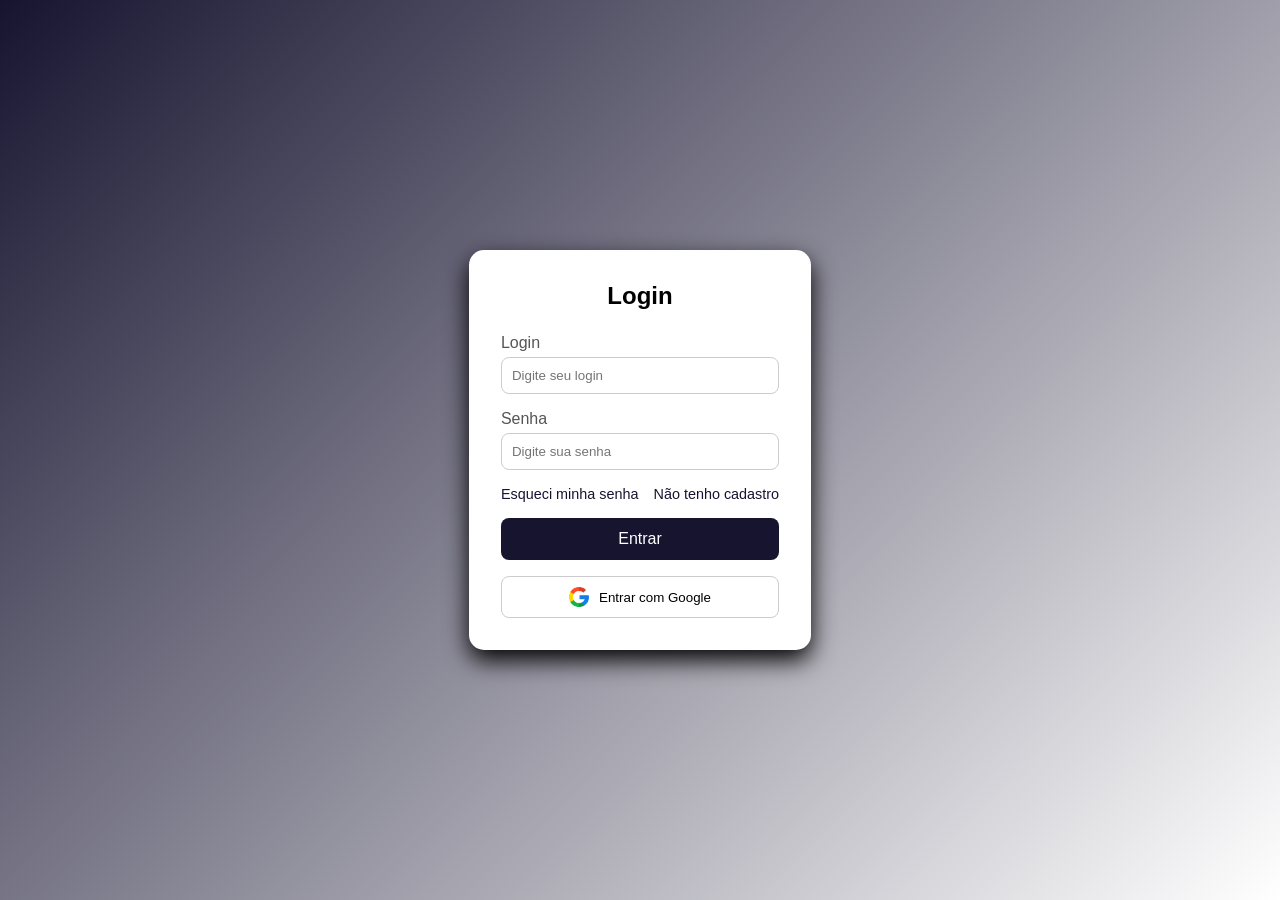
<file: form.html>
<!DOCTYPE html>
<html lang="pt">

<head>
    <meta charset="UTF-8">
    <meta name="viewport" content="width=device-width, initial-scale=1.0">
    <title>Faça seu Login</title>
    <link rel="stylesheet" href="form.css">
</head>

<body>
    <main>
        <div class="container">
            <h2>Login</h2>

            <form action="">
                <div class="input-group">
                    <label for="">Login</label>
                    <input type="email" placeholder="Digite seu login" required>

                </div>



                <div class="input-group">
                    <label for="senha">Senha</label>
                    <input type="password" placeholder="Digite sua senha" required>

                </div>

                <div class="links">
                    <a href="">Esqueci minha senha</a>
                    <a href="">Não tenho cadastro</a>

                </div>

                <input type="submit" class="btn" value="Entrar">
            </form>

            <button class="google-btn">
                <img src="google.png" alt="Icon Google">
                Entrar com Google

            </button>
        </div>

    </main>

</body>

</html>
</file>
<file: form.css>
* {
    margin: 0;
    padding: 0;
    box-sizing: border-box;
    font-family: Arial, Helvetica, sans-serif;
}

body {
    height: 100vh; /* Estamos dizendo ao body que queremos a altura completa 100% */
    display: flex;
    align-items: center;
    justify-content: center;
    background: linear-gradient(135deg, #171430,  white);
}


.google-btn img {
    width: 20px;
}

.container {
    background-color: white;
    padding: 2rem;
    border-radius: 15px;
    width: 100%;
    max-width: 400px; /* Definie a largura máxima do container em 400px */
    box-shadow: 0 10px 25px black;
}

h2 {
    text-align: center;
    margin-bottom: 1.5rem;
    color: black;
}

.input-group {
    margin-bottom: 1rem;
}

.input-group label {
    display: block; /* Mantendo o compartamento do elemento em bloco () */
    margin-bottom: 5px;
    color: #555;
    
}

.input-group input {
    width: 100%;
    padding: 10px;
    border-radius: 8px;
    border: 1px solid #ccc;
    outline: none; /* remove o contorno (borda externa) do elemento */
    transition: 0.3s;
}

.input-group input:focus{
    border-color: #171430;
    box-shadow: 0 0 5px #555;
}

.links {
    display: flex;
    justify-content: space-between;
    gap: 15px;
    font-size: 0.9rem;
    margin-bottom: 1rem;
}

.links a {
    text-decoration: none;
    color: #171430;
}

.links a:hover{
    text-decoration: underline;

}

.btn {
    width: 100%;
    padding: 12px;
    border: none;
    border-radius: 8px;
    background-color: #171430;
    color: white;
    font-size: 1rem;
    cursor: pointer;
    transition: 0.3s;

}

.btn:hover {
    background-color: #bbb7e1;
    color: #171430;
}

.google-btn{
    display: flex;
    align-items: center;
    justify-content: center;
    gap: 10px;
    width: 100%;
    padding: 10px;
    border-radius: 8px;
    border: 1px solid #ccc;
    cursor: pointer;
    transition: 0.3s;
    background-color: white;
    margin-top: 1rem;
}

.google-btn:hover {
    background-color: #f5f5f5;
}

@media (max-width: 480px) {
    .container {
        margin: 0.2rem;
        padding: 1rem;
    }
}
</file>
